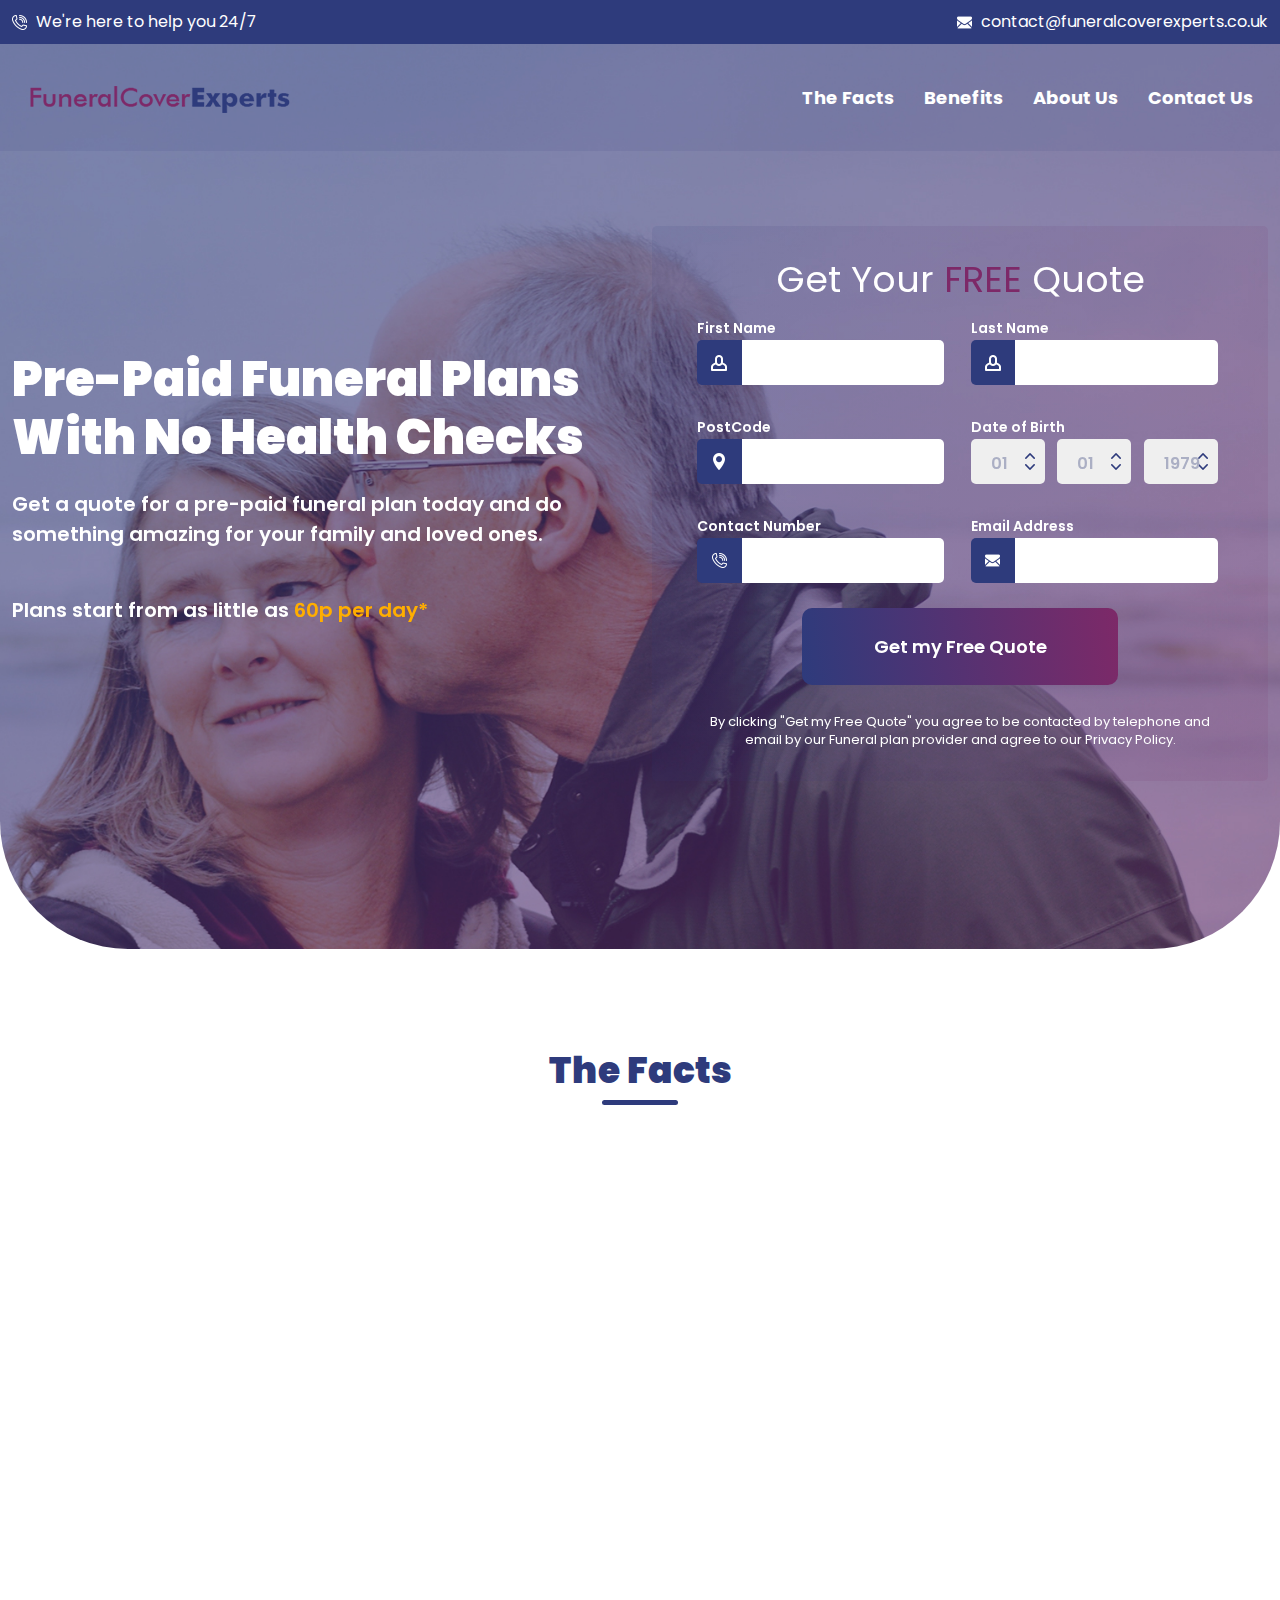
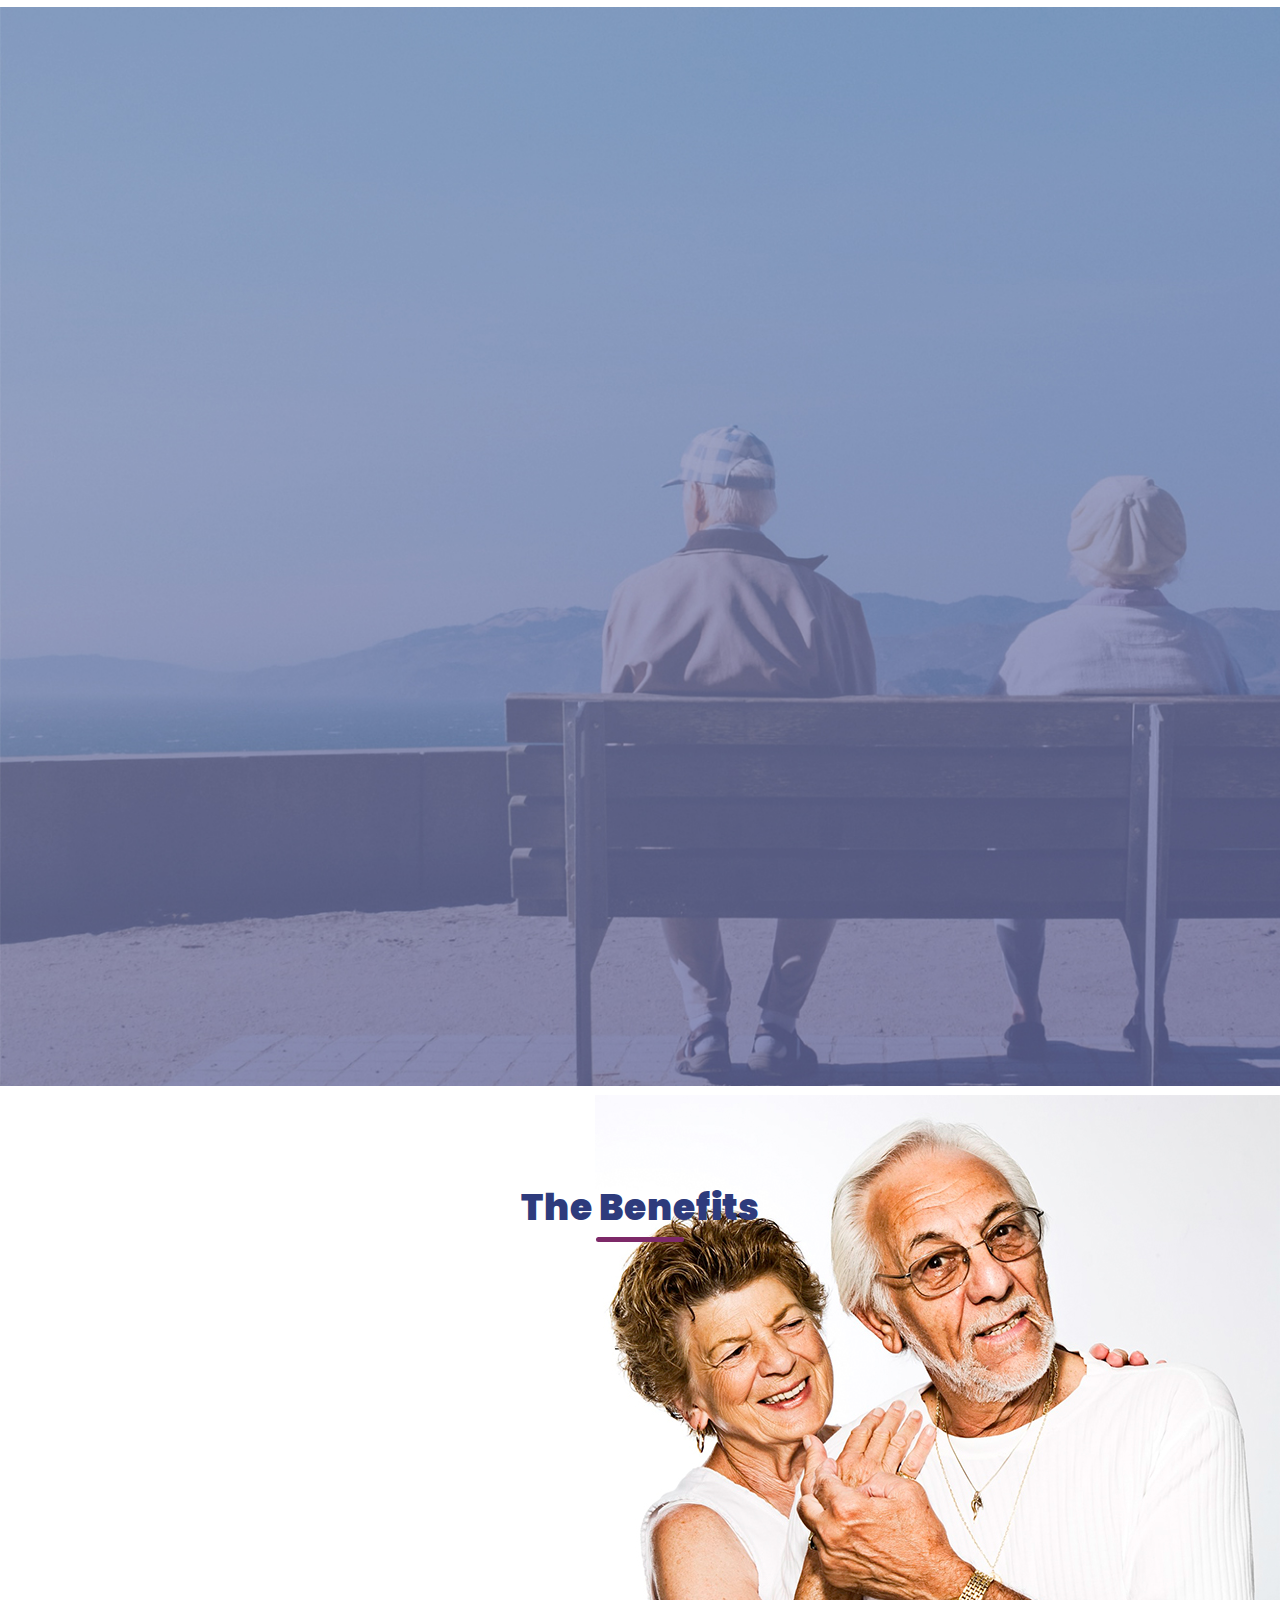
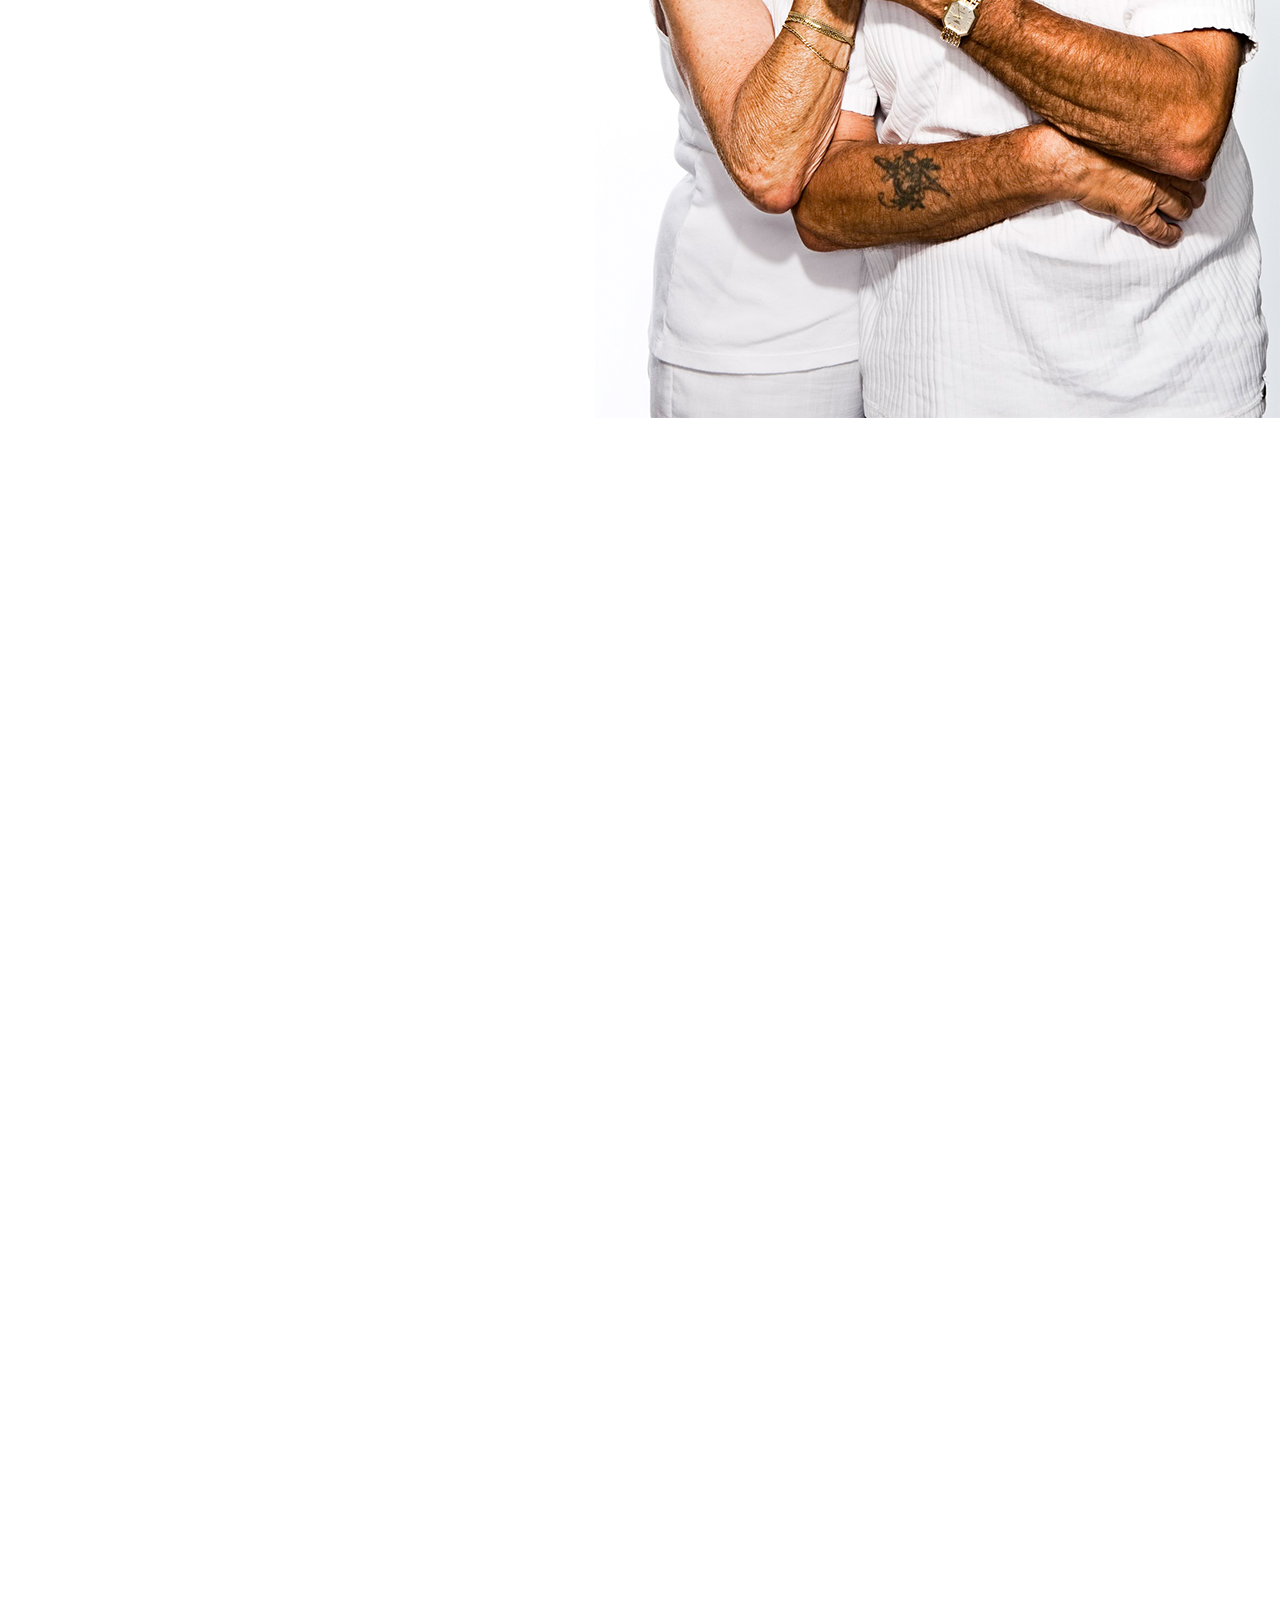
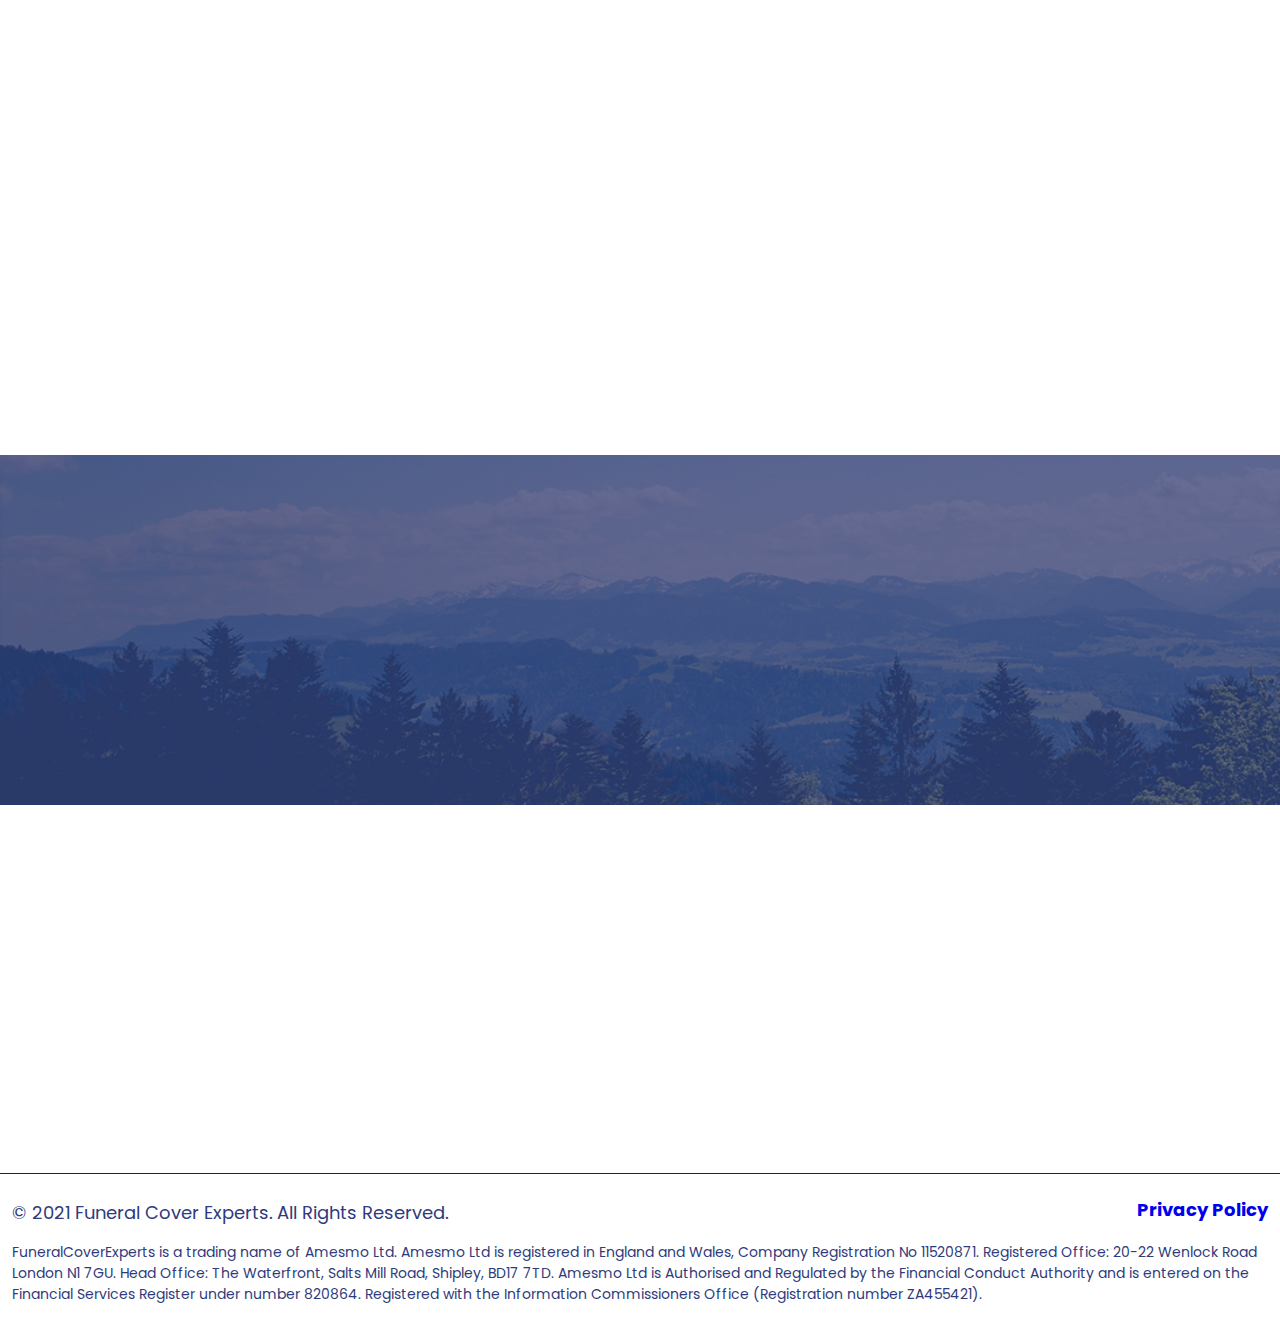
<file: index.html>
<!DOCTYPE html>
<html lang="en">
    <head>
        <!-- Required meta tags -->
        <meta charset="utf-8" />
        <meta name="viewport" content="width=device-width, initial-scale=1" />
        <!-- aos animation -->
        <link rel="stylesheet" href="https://unpkg.com/aos@next/dist/aos.css" />

        <!-- google font -->
        <link href="https://fonts.googleapis.com/css2?family=Poppins:ital,wght@0,100;0,200;0,300;0,400;0,500;0,600;0,700;0,800;1,200;1,600;1,800&display=swap" rel="stylesheet" />
        <!-- Bootstrap CSS -->
        <link rel="stylesheet" type="text/css" href="css/bootstrap.min.css.map" />
        <link rel="stylesheet" type="text/css" href="css/bootstrap.min.css" />

        <!-- custom css -->
        <link rel="stylesheet" type="text/css" href="css/style.css" />
        <!-- responsive css -->
        <link rel="stylesheet" type="text/css" href="css/responsive.css" />

        <title>Funeral Cover Experts</title>
        <link rel="shortcut icon" href="image/bird.png" />
    </head>
    <body>
        <!-- top bar start  -->
        <div class="topbar">
            <div class="container-fluid">
                <div class="row">
                    <div class="col-xs-12 barbox">
                        <div class="callbox">
                            <span class="mobile-icon">
                                <a href="tel:08002247676"><img src="image/icon-phone.png" alt="" /></a>
                            </span>
                            <span class="mobile-hiddden">We're here to help you 24/7</span>
                        </div>
                        <div class="mailbox">
                            <span class="mobile-icon">
                                <a href="mailto:contact@funeralcoverexperts.co.uk"><img src="image/icon-email-form.png" alt="" /></a>
                            </span>
                            <span class="mobile-hiddden">contact@funeralcoverexperts.co.uk</span>
                        </div>
                    </div>
                </div>
            </div>
        </div>

        <!-- top bar end -->

        <!-- header section start -->

        <section class="header" id="headersec">
            <nav class="navbar navbar-expand-lg mainnav">
                <div class="container-fluid">
                    <a class="navbar-brand logoa" href="#headersec"> <img src="image/logo.png" alt="" /> </a>
                    <div class="togglebtndiv">
                        <button class="navbar-toggler collapsed" type="button" data-bs-toggle="collapse" data-bs-target="#navbarNav" aria-controls="navbarNav" aria-expanded="false" aria-label="Toggle navigation">
                            <span class="toggler-icon top-bar"></span>
                            <span class="toggler-icon middle-bar"></span>
                            <span class="toggler-icon bottom-bar"></span>
                        </button>
                    </div>

                    <div class="collapse navbar-collapse" id="navbarNav">
                        <ul class="navbar-nav ms-auto liitem">
                            <li class="nav-item">
                                <a class="nav-link scrollto" href="#factcome">The Facts</a>
                            </li>
                            <li class="nav-item">
                                <a class="nav-link scrollto" href="#benefitsec">Benefits</a>
                            </li>
                            <li class="nav-item">
                                <a class="nav-link scrollto" href="#aboutussec">About Us</a>
                            </li>
                            <li class="nav-item">
                                <a class="nav-link scrollto" href="#contactsec">Contact Us</a>
                            </li>
                        </ul>
                    </div>
                </div>
            </nav>
            <!-- end navbar -->
            <div class="textandform">
                <div class="container-fluid">
                    <div class="row mainrow">
                        <div class="col-xs-12 col-sm-6 textdiv" data-aos="fade-in">
                            <div class="banner-text">
                                <h1>
                                    Pre-Paid Funeral Plans With No Health Checks
                                </h1>
                                <p class="secondp">
                                    Get a quote for a pre-paid funeral plan today and do something amazing for your family and loved ones.
                                </p>
                                <p>Plans start from as little as <span>60p per day*</span></p>
                            </div>
                        </div>

                        <div class="col-xs-12 col-sm-6 formdiv">
                            <form action="thank-you.html" method="POST" data-aos="flip-left">
                                <div class="banner-form">
                                    <h2>Get Your <span>FREE</span> Quote</h2>
                                    <div class="form-row">
                                        <div class="form-item">
                                            <label for="first-name">First Name</label>
                                            <div class="form-input">
                                                <span class="form-icon"><img src="image/icon-user.png" alt="" /></span>
                                                <input type="text" name="first_name" class="req" data-error="Please enter your first name" required />
                                            </div>
                                        </div>
                                        <div class="form-item">
                                            <label for="lirst-name">Last Name</label>
                                            <div class="form-input">
                                                <span class="form-icon"><img src="image/icon-user.png" alt="" /></span>
                                                <input type="text" name="last_name" class="req" data-error="Please enter your last name" required />
                                            </div>
                                        </div>
                                    </div>

                                    <div class="form-row">
                                        <div class="form-item">
                                            <label for="PostCode">PostCode</label>
                                            <div class="form-input">
                                                <span class="form-icon"><img src="image/icon-postcode.png" alt="" /></span>
                                                <input type="text" name="last_name" class="req" data-error="Please enter your postcode" required />
                                            </div>
                                        </div>
                                        <div class="form-item">
                                            <label for="first-name">Date of Birth</label>
                                            <div class="form-input dob">
                                                <select name="dob_d">
                                                    <option selected="selected" value="01">01</option>
                                                    <option value="02">02</option>
                                                    <option value="03">03</option>
                                                    <option value="04">04</option>
                                                    <option value="05">05</option>
                                                    <option value="06">06</option>
                                                    <option value="07">07</option>
                                                    <option value="08">08</option>
                                                    <option value="09">09</option>
                                                    <option value="10">10</option>
                                                    <option value="11">11</option>
                                                    <option value="12">12</option>
                                                    <option value="13">13</option>
                                                    <option value="14">14</option>
                                                    <option value="15">15</option>
                                                    <option value="16">16</option>
                                                    <option value="17">17</option>
                                                    <option value="18">18</option>
                                                    <option value="19">19</option>
                                                    <option value="20">20</option>
                                                    <option value="21">21</option>
                                                    <option value="22">22</option>
                                                    <option value="23">23</option>
                                                    <option value="24">24</option>
                                                    <option value="25">25</option>
                                                    <option value="26">26</option>
                                                    <option value="27">27</option>
                                                    <option value="28">28</option>
                                                    <option value="29">29</option>
                                                    <option value="30">30</option>
                                                    <option value="31">31</option>
                                                </select>

                                                <select name="dob_m">
                                                    <option selected="selected" value="01">01</option>
                                                    <option value="02">02</option>
                                                    <option value="03">03</option>
                                                    <option value="04">04</option>
                                                    <option value="05">05</option>
                                                    <option value="06">06</option>
                                                    <option value="07">07</option>
                                                    <option value="08">08</option>
                                                    <option value="09">09</option>
                                                    <option value="10">10</option>
                                                    <option value="11">11</option>
                                                    <option value="12">12</option>
                                                </select>

                                                <select name="dob_y">
                                                    <option value="1979" selected="selected">1979</option>
                                                    <option value="1978">1978</option>
                                                    <option value="1977">1977</option>
                                                    <option value="1976">1976</option>
                                                    <option value="1975">1975</option>
                                                    <option value="1974">1974</option>
                                                    <option value="1973">1973</option>
                                                    <option value="1972">1972</option>
                                                    <option value="1971">1971</option>
                                                    <option value="1970">1970</option>
                                                    <option value="1969">1969</option>
                                                    <option value="1968">1968</option>
                                                    <option value="1967">1967</option>
                                                    <option value="1966">1966</option>
                                                    <option value="1965">1965</option>
                                                    <option value="1964">1964</option>
                                                    <option value="1963">1963</option>
                                                    <option value="1962">1962</option>
                                                    <option value="1961">1961</option>
                                                    <option value="1960">1960</option>
                                                    <option value="1959">1959</option>
                                                    <option value="1958">1958</option>
                                                    <option value="1957">1957</option>
                                                    <option value="1956">1956</option>
                                                    <option value="1955">1955</option>
                                                    <option value="1954">1954</option>
                                                    <option value="1953">1953</option>
                                                    <option value="1952">1952</option>
                                                    <option value="1951">1951</option>
                                                    <option value="1950">1950</option>
                                                    <option value="1949">1949</option>
                                                    <option value="1948">1948</option>
                                                    <option value="1947">1947</option>
                                                    <option value="1946">1946</option>
                                                    <option value="1945">1945</option>
                                                    <option value="1944">1944</option>
                                                    <option value="1943">1943</option>
                                                    <option value="1942">1942</option>
                                                    <option value="1941">1941</option>
                                                    <option value="1940">1940</option>
                                                    <option value="1939">1939</option>
                                                    <option value="1938">1938</option>
                                                    <option value="1937">1937</option>
                                                    <option value="1936">1936</option>
                                                    <option value="1935">1935</option>
                                                    <option value="1934">1934</option>
                                                    <option value="1933">1933</option>
                                                    <option value="1932">1932</option>
                                                    <option value="1931">1931</option>
                                                    <option value="1930">1930</option>
                                                    <option value="1929">1929</option>
                                                    <option value="1928">1928</option>
                                                    <option value="1927">1927</option>
                                                    <option value="1926">1926</option>
                                                    <option value="1925">1925</option>
                                                    <option value="1924">1924</option>
                                                    <option value="1923">1923</option>
                                                    <option value="1922">1922</option>
                                                    <option value="1921">1921</option>
                                                </select>
                                            </div>
                                        </div>
                                    </div>

                                    <div class="form-row">
                                        <div class="form-item">
                                            <label for="first-name">Contact Number</label>
                                            <div class="form-input">
                                                <span class="form-icon"><img src="image/icon-phone.png" alt="" /></span>
                                                <input type="text" name="first_name" class="req" data-error="Please enter a VALID contact number" required />
                                            </div>
                                        </div>
                                        <div class="form-item">
                                            <label for="lirst-name">Email Address</label>
                                            <div class="form-input">
                                                <span class="form-icon"><img src="image/icon-email-form.png" alt="" /></span>
                                                <input type="text" name="email_address" class="req" data-error="Please enter your email address" required />
                                            </div>
                                        </div>
                                    </div>
                                    <div class="form-row btnrow"><button class="form-submit-button" onclick="" type="submit">Get my Free Quote</button></div>

                                    <div class="form-row lastpdiv">
                                        <p class="formrowp">
                                            By clicking "Get my Free Quote" you agree to be contacted by telephone and email by our Funeral plan provider and agree to our <a href="" style="color: #fff;">Privacy Policy</a>.
                                        </p>
                                    </div>
                                </div>
                            </form>
                        </div>
                    </div>
                </div>
            </div>
        </section>
        <!-- header section end -->

        <!-- the fact section start -->

        <section class="factsection" id="factcome">
            <div class="container-fluid">
                <div class="factheading">
                    <h3>The Facts</h3>
                    <div class="factborder"></div>
                </div>
                <div class="row factrow" data-aos="fade-top">
                    <div class="col-xs-12 col-sm-6 factimg">
                        <div class="factimgbox">
                            <img src="image/facts-image.png" alt="" />
                        </div>
                    </div>

                    <div class="col-xs-12 col-sm-6 factxt">
                        <div class="facttextbox">
                            <p class="purple-text">In 20 years' time</p>
                            <h3>The average cost of a funeral could be over...</h3>
                            <span class="fact-amount">£14,000!</span>
                            <p>Cost of a basic funeral has risen by 62% in the last 10 years****</p>
                            <p>Growing number of families will struggle with funeral bills**</p>
                        </div>
                    </div>
                </div>
            </div>
        </section>
        <!-- the fact section end -->

        <!-- projected section start -->

        <section class="projected">
            <div class="container-fluid" data-aos="fade-top">
                <div class="prjectedheading">
                    <h3>Projected Funeral Costs in 2031</h3>
                    <div class="projectedborder"></div>
                    <p>Projected Costs in 2031 are a staggering</p>
                    <p class="projected-value">£11,196</p>
                </div>

                <div class="row projectedimgrow">
                    <div class="col-xs-12">
                        <div class="projectedimgbox">
                            <img src="image/bar-graph-image.png" alt="" />
                        </div>
                    </div>
                </div>

                <div class="row threeboxrow">
                    <div class="col-xs-12 col-sm-4 cardflex">
                        <div class="box">
                            <div class="colordiv"></div>
                            <p>
                                Legal & Admin <br />
                                Costs
                            </p>
                        </div>
                    </div>

                    <div class="col-xs-12 col-sm-4 cardflex">
                        <div class="box boxtwo">
                            <div class="colordiv"></div>
                            <p>
                                Catering
                                <br />
                                Flower Costs
                            </p>
                        </div>
                    </div>

                    <div class="col-xs-12 col-sm-4 cardflex">
                        <div class="box boxthree">
                            <div class="colordiv"></div>
                            <p>
                                Funeral Service
                                <br />
                                Costs
                            </p>
                        </div>
                    </div>
                </div>
            </div>
        </section>
        <!-- projected section end -->

        <!-- benefit section start -->

        <section class="benefit" id="benefitsec">
            <div class="container-fluid benefitdiv">
                <div class="benefitheading">
                    <h3>The Benefits</h3>
                    <div class="fitborder"></div>
                </div>
                <div class="row fitrow">
                    <div class="col-xs-12 col-sm-6 fitcol">
                        <div class="two-up-text">
                            <ul class="benefits-list purple-text">
                                <li data-aos="fade-right">Straightforward and simple to set up.</li>
                                <li data-aos="fade-right">Reassurance for your family & loved ones.</li>
                                <li data-aos="fade-right">Effective way to help protect your family from rising funeral costs.</li>
                                <li data-aos="fade-right">The plan provider guarantees your acceptance with no health restrictions.</li>
                                <li data-aos="fade-right">Your information is safe with us and not sold on.</li>
                                <li data-aos="fade-right">Choose your own local funeral director for peace of mind.</li>
                            </ul>
                        </div>
                    </div>

                    <div class="col-xs-12 col-sm-6">
                        <div class="towupimgbox"></div>
                    </div>
                </div>
            </div>
        </section>
        <!-- benefit section end -->

        <!-- about us section start -->
        <section class="about" id="aboutussec">
            <div class="container-fluid">
                <div class="row aboutrow" data-aos="fade-right">
                    <div class="col-xs-12 col-sm-6 abtdiv">
                        <div class="abouttxtbox">
                            <h3>About Us</h3>
                            <img src="image/logo.png" alt="" />
                            <p>
                                No one likes to think or talk about a time in which they are no longer around, but the subject of later life planning (specifically funeral arrangements) really shouldn't be seen or treated as a taboo. The
                                consequences of not having sensible provisions or plans in place for your family and loved ones can potentially be catastrophic (in terms of getting into debt due to a sudden bereavement).
                            </p>

                            <p>
                                However, with the help of a recent push by the media (including the BBC ***) twinned with nationally publicised independent studies** into the sharply rising costs of funeral arrangements, the lack of
                                adequate government support and the absolute need for individuals to really consider the options that are available to them; the subject of funeral planning will hopefully become less of a delicate subject.
                            </p>

                            <p>
                                Funeral Cover Experts help hundreds of people per day get the right funeral in place and save thousands in the long run. We take a great deal of pride in the service that we offer and are on hand to give you
                                the right advice and guide you through what is ultimately, a very important decision.
                            </p>
                        </div>
                    </div>

                    <div class="col-xs-12 col-sm-6 abtdiv">
                        <div class="aboutimgbox">
                            <img src="image/about-us-image.png" alt="" />
                        </div>
                    </div>
                </div>
            </div>
        </section>

        <!-- about us section end -->

        <!-- contact us section start -->

        <section class="contactus" id="contactsec">
            <div class="row contactrow">
                <div class="col-xs-12 col-sm-6 contactcol">
                    <div class="contactimgbox" data-aos="fade-top">
                        <img src="image/contact-us-image.png" alt="" />
                    </div>
                </div>

                <div class="col-xs-12 col-sm-6 contactcol">
                    <div class="contactformbox" data-aos="fade-bottom">
                        <div class="contactheading">
                            <h3>Contact Us</h3>
                            <h4>
                                If you require any further information, <br />
                                feel free to contact us
                            </h4>
                        </div>
                        <form action="" method="" class="contactformf">
                            <div class="mainform">
                                <div class="form-row con-inrow">
                                    <div class="form-item con-input">
                                        <label for="first-name"></label>
                                        <div class="form-input con-in">
                                            <input type="text" name="first_name" placeholder="Your Name" class="req con" data-error="Please enter your first name" required />
                                        </div>
                                    </div>
                                    <div class="form-item con-input">
                                        <label for="lirst-name"></label>
                                        <div class="form-input con-in">
                                            <input type="text" name="first_name" placeholder="Your email" class="req con" data-error="Please enter your first name" required />
                                        </div>
                                    </div>
                                </div>

                                <div class="form-row con-frow">
                                    <div class="form-item con-input txtarea">
                                        <label for="first-name"></label>
                                        <div class="form-input con-in">
                                            <textarea name="" placeholder="Type Your Message"></textarea>
                                        </div>
                                    </div>
                                </div>

                                <div class="form-row subbtnrow">
                                    <div class="form-item submitbtn">
                                        <div class="form-input">
                                            <button type="submit">Submit</button>
                                        </div>
                                    </div>
                                </div>
                            </div>
                        </form>
                    </div>
                </div>
            </div>
        </section>
        <!-- contact us section end -->

        <!-- get-quote footer start -->
        <section class="get-quote">
            <div class="container-fluid">
                <div class="row get-quoterew" data-aos="fade-right">
                    <div class="col-xs-12 col-sm-8 quoterow">
                        <div class="getquotetextbox">
                            <h4>Find out about a pre-paid funeral plan today, and don't leave your family with the cost of your funeral.</h4>
                        </div>
                    </div>

                    <div class="col-xs-12 col-sm-4 quoterow">
                        <div class="getquotebtnbox">
                            <button type="button">Get A Quote Now</button>
                        </div>
                    </div>
                </div>
            </div>
        </section>

        <!-- get quote footer end -->

        <!-- quick link  section start -->

        <section class="quicklink">
            <div class="container-fluid">
                <div class="row quickrwo" data-aos="fade-up">
                    <div class="col-xs-12 col-sm-7 quickcol">
                        <div class="quicktextbox">
                            <p>* Daily representation of the Standard Cremation Only Plan paid monthly, prices are based on a plan paid over a period of 15 years, with a £100 deposit.</p>

                            <p>** Source: International Longevity Centre "The Funeral Time Bomb" report published 20th April 2015.</p>
                            <p>*** Source: BBC News article titled "Funeral time bomb" dated 17th April 2015.</p>
                            <p>**** Source: Sunlife Cost of Dying Report 2020.</p>
                        </div>
                    </div>

                    <div class="col-xs-12 col-sm-5 quickcol">
                        <div class="quicklinkbox">
                            <h5>Quick Links</h5>

                            <ul class="quickfooer">
                                <li>
                                    <a class="nav-link scrollto" href="#factcome">The Facts</a>
                                </li>
                                <li>
                                    <a class="nav-link scrollto" href="#benefitsec">Benefits </a>
                                </li>
                                <li>
                                    <a class="nav-link scrollto" href="#aboutussec">About Us</a>
                                </li>
                                <li>
                                    <a class="nav-link scrollto" href="#contactsec"> Contact Us</a>
                                </li>
                            </ul>
                        </div>
                    </div>
                </div>
            </div>
        </section>

        <!-- quick link section end -->

        <!-- footer start -->
        <footer class="footer">
            <div class="container-fluid">
                <div class="footerrow">
                    <div class="col-xs-12">
                        <div class="footerbox">
                            <div class="footp">
                                <p>© 2021 Funeral Cover Experts. All Rights Reserved.</p>
                            </div>
                            <div class="privacytext">
                                <h5>
                                    Privacy Policy
                                </h5>
                            </div>
                        </div>
                    </div>
                </div>

                <div class="row lasttext">
                    <div class="col-xs-12 lasttxt">
                        <p>
                            FuneralCoverExperts is a trading name of Amesmo Ltd. Amesmo Ltd is registered in England and Wales, Company Registration No 11520871. Registered Office: 20-22 Wenlock Road London N1 7GU. Head Office: The
                            Waterfront, Salts Mill Road, Shipley, BD17 7TD. Amesmo Ltd is Authorised and Regulated by the Financial Conduct Authority and is entered on the Financial Services Register under number 820864. Registered with the
                            Information Commissioners Office (Registration number ZA455421).
                        </p>
                    </div>
                </div>
            </div>
        </footer>

        <!-- footer end -->

        <!-- js link -->
        <script src="js/bootstrap.min.js.map"></script>
        <script src="js/jquery-3.3.1.min.js"></script>
        <script src="js/bootstrap.min.js"></script>
        <script src="https://unpkg.com/aos@next/dist/aos.js"></script>
        <script>
            AOS.init({
                offset: 150,
                duration: 900,
            });
        </script>

        <!-- custom js -->
        <script src="js/index.js"></script>
    </body>
</html>
</file>
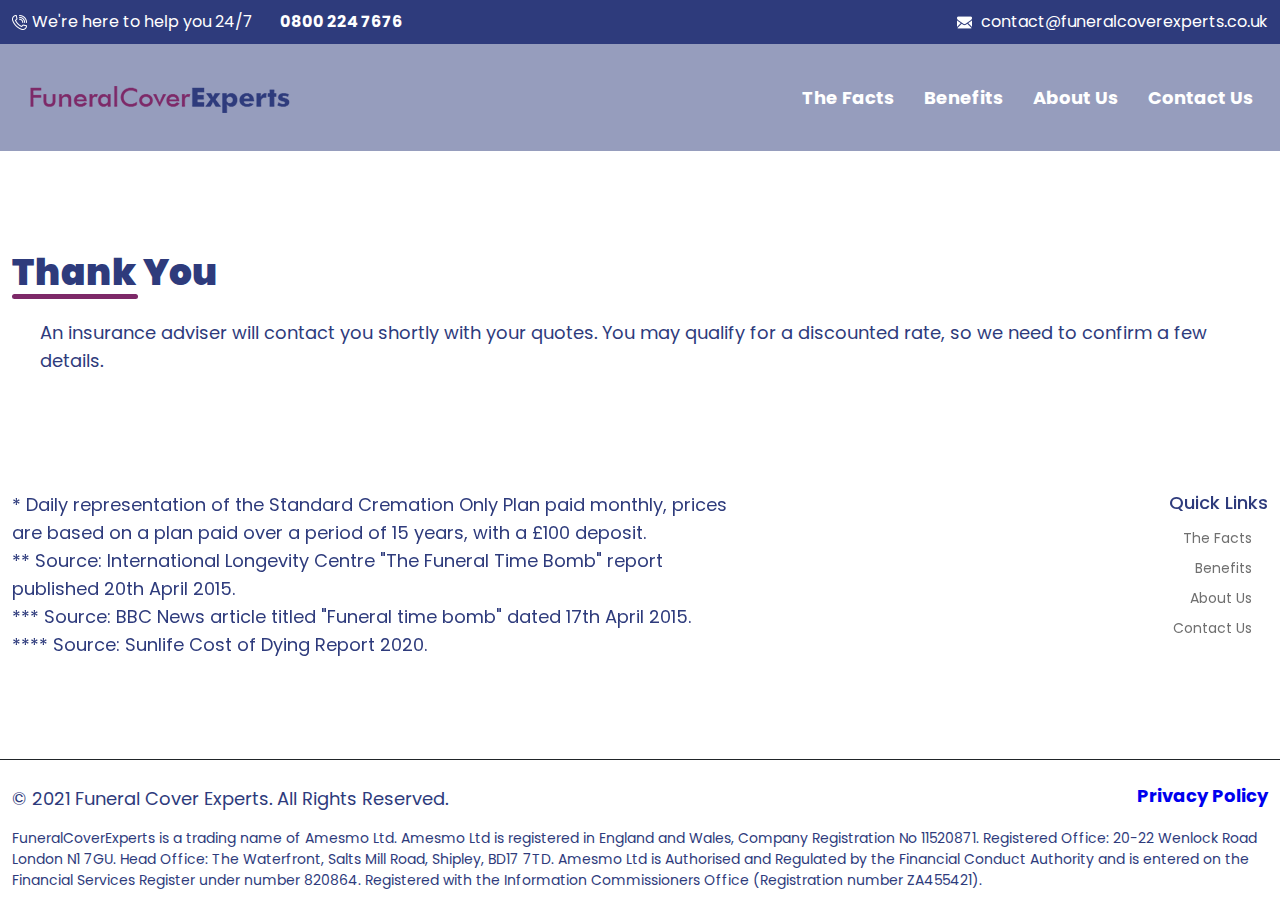
<file: thank-you.html>
<!DOCTYPE html>
<html lang="en">
    <head>
        <!-- Required meta tags -->
        <meta charset="utf-8" />
        <meta name="viewport" content="width=device-width, initial-scale=1" />
        <!-- aos animation -->
        <link rel="stylesheet" href="https://unpkg.com/aos@next/dist/aos.css" />

        <!-- google font -->
        <link href="https://fonts.googleapis.com/css2?family=Poppins:ital,wght@0,100;0,200;0,300;0,400;0,500;0,600;0,700;0,800;1,200;1,600;1,800&display=swap" rel="stylesheet" />
        <!-- Bootstrap CSS -->
        <link rel="stylesheet" type="text/css" href="css/bootstrap.min.css.map" />
        <link rel="stylesheet" type="text/css" href="css/bootstrap.min.css" />

        <!-- custom css -->
        <link rel="stylesheet" type="text/css" href="css/style.css" />
        <!-- responsive css -->
        <link rel="stylesheet" type="text/css" href="css/responsive.css" />

        <title>Thank You | Funeral Cover Experts</title>
        <link rel="shortcut icon" href="image/bird.png" />
    </head>
    <body>
        <!-- top bar start  -->
        <div class="topbar">
            <div class="container-fluid">
                <div class="row">
                    <div class="col-xs-12 barbox">
                        <div class="callbox thankyoucallbox">
                            <span class="mobile-icon">
                                <a href="tel:08002247676"><img src="image/icon-phone.png" alt="" /></a>
                            </span>
                            <span class="mobile-hiddden">We're here to help you 24/7 </span>
                            <p>0800 224 7676</p>
                        </div>
                        <div class="mailbox">
                            <span class="mobile-icon">
                                <a href="mailto:contact@funeralcoverexperts.co.uk"><img src="image/icon-email-form.png" alt="" /></a>
                            </span>
                            <span class="mobile-hiddden">contact@funeralcoverexperts.co.uk</span>
                        </div>
                    </div>
                </div>
            </div>
        </div>

        <!-- top bar end -->

        <!-- nav start -->

        <nav class="navbar navbar-expand-lg mainnav" id="thankyounav">
            <div class="container-fluid">
                <a class="navbar-brand logoa" href="#headersec"> <img src="image/logo.png" alt="" /> </a>
                <div class="togglebtndiv">
                    <button class="navbar-toggler collapsed" type="button" data-bs-toggle="collapse" data-bs-target="#navbarNav" aria-controls="navbarNav" aria-expanded="false" aria-label="Toggle navigation">
                        <span class="toggler-icon top-bar"></span>
                        <span class="toggler-icon middle-bar"></span>
                        <span class="toggler-icon bottom-bar"></span>
                    </button>
                </div>

                <div class="collapse navbar-collapse" id="navbarNav">
                    <ul class="navbar-nav ms-auto liitem">
                        <li class="nav-item">
                            <a class="nav-link scrollto" href="index.html">The Facts</a>
                        </li>
                        <li class="nav-item">
                            <a class="nav-link scrollto" href="index.html">Benefits</a>
                        </li>
                        <li class="nav-item">
                            <a class="nav-link scrollto" href="index.html">About Us</a>
                        </li>
                        <li class="nav-item">
                            <a class="nav-link scrollto" href="index.html">Contact Us</a>
                        </li>
                    </ul>
                </div>
            </div>
        </nav>
        <!-- end navbar -->
        <!-- thank you text -->

        <div class="container-fluid">
            <div class="row thankyourow">
                <div class="col-xs-12">
                    <div class="thankyoubox">
                        <h1>Thank You</h1>
                        <p>An insurance adviser will contact you shortly with your quotes. You may qualify for a discounted rate, so we need to confirm a few details.</p>
                    </div>
                </div>
            </div>
        </div>

        <!-- thank you end -->

        <!-- quick link  section start -->

        <section class="quicklink" id="thankyouquick">
            <div class="container-fluid">
                <div class="row quickrwo" data-aos="fade-up">
                    <div class="col-xs-12 col-sm-7 quickcol">
                        <div class="quicktextbox">
                            <p>* Daily representation of the Standard Cremation Only Plan paid monthly, prices are based on a plan paid over a period of 15 years, with a £100 deposit.</p>

                            <p>** Source: International Longevity Centre "The Funeral Time Bomb" report published 20th April 2015.</p>
                            <p>*** Source: BBC News article titled "Funeral time bomb" dated 17th April 2015.</p>
                            <p>**** Source: Sunlife Cost of Dying Report 2020.</p>
                        </div>
                    </div>

                    <div class="col-xs-12 col-sm-5 quickcol">
                        <div class="quicklinkbox">
                            <h5>Quick Links</h5>

                            <ul class="quickfooer">
                                <li>
                                    <a class="nav-link scrollto" href="#factcome">The Facts</a>
                                </li>
                                <li>
                                    <a class="nav-link scrollto" href="#benefitsec">Benefits </a>
                                </li>
                                <li>
                                    <a class="nav-link scrollto" href="#aboutussec">About Us</a>
                                </li>
                                <li>
                                    <a class="nav-link scrollto" href="#contactsec"> Contact Us</a>
                                </li>
                            </ul>
                        </div>
                    </div>
                </div>
            </div>
        </section>

        <!-- quick link section end -->

        <!-- footer start -->
        <footer class="footer">
            <div class="container-fluid">
                <div class="footerrow">
                    <div class="col-xs-12">
                        <div class="footerbox">
                            <div class="footp">
                                <p>© 2021 Funeral Cover Experts. All Rights Reserved.</p>
                            </div>
                            <div class="privacytext">
                                <h5>
                                    Privacy Policy
                                </h5>
                            </div>
                        </div>
                    </div>
                </div>

                <div class="row lasttext">
                    <div class="col-xs-12 lasttxt">
                        <p>
                            FuneralCoverExperts is a trading name of Amesmo Ltd. Amesmo Ltd is registered in England and Wales, Company Registration No 11520871. Registered Office: 20-22 Wenlock Road London N1 7GU. Head Office: The
                            Waterfront, Salts Mill Road, Shipley, BD17 7TD. Amesmo Ltd is Authorised and Regulated by the Financial Conduct Authority and is entered on the Financial Services Register under number 820864. Registered with the
                            Information Commissioners Office (Registration number ZA455421).
                        </p>
                    </div>
                </div>
            </div>
        </footer>

        <!-- footer end -->

        <script src="js/bootstrap.min.js.map"></script>
        <script src="js/jquery-3.3.1.min.js"></script>
        <script src="js/bootstrap.min.js"></script>
        <script src="https://unpkg.com/aos@next/dist/aos.js"></script>
        <script>
            AOS.init({
                offset: 150,
                duration: 900,
            });
        </script>

        <!-- custom js -->
        <script src="js/index.js"></script>
    </body>
</html>
</file>
<file: css/style.css>
* {
    margin: 0;
    padding: 0;
    font-family: "Poppins", sans-serif;
}
/*tob bar start*/
.topbar {
    background-color: #2e3b7c;
}
span.mobile-hiddden {
    color: white;
}
.callbox {
    font-size: 16px;
}

.col-xs-12.barbox {
    padding-top: 10px;
    padding-bottom: 10px;
    display: flex;
    justify-content: space-between;
}

/*top bar end*/
/*header area start*/

/*nav bar start*/
ul.navbar-nav.ms-auto.liitem li a {
    color: white;
    padding: 10px 15px;
    font-size: 18px;
    font-weight: 700;
}
ul.navbar-nav.ms-auto.liitem li a:hover {
    color: white;
    background: #2e3b7c;
    border-radius: 5px;
}
a.navbar-brand.logoa {
    padding-left: 18px;
}

nav.navbar.navbar-expand-lg.mainnav {
    padding-top: 30px;
    padding-bottom: 30px;
    background: rgba(46, 59, 124, 0.1);
}

.navbar-toggler {
    border: 0;
}

.navbar-toggler:focus,
.navbar-toggler:active,
.navbar-toggler-icon:focus {
    outline: none;
    box-shadow: none;
    border: 0;
}
.toggler-icon {
    width: 40px;
    height: 5px;
    background-color: #ffffff;
    display: block;
    transition: all 0.2s;
}
.middle-bar {
    margin: 5px auto;
}
.navbar-toggler .top-bar {
    transform: rotate(45deg);
    transform-origin: 10% 10%;
}

.navbar-toggler .middle-bar {
    opacity: 0;
    filter: alpha(opacity=0);
}

.navbar-toggler .bottom-bar {
    transform: rotate(-45deg);
    transform-origin: 10% 90%;
}

.navbar-toggler.collapsed .top-bar {
    transform: rotate(0);
}

.navbar-toggler.collapsed .middle-bar {
    opacity: 1;
    filter: alpha(opacity=100);
}

.navbar-toggler.collapsed .bottom-bar {
    transform: rotate(0);
}

.navbar-toggler.collapsed .toggler-icon {
    background-color: #ffffff;
}
/*navbar end*/
section.header {
    background-image: url(../image/banner-bg.jpg);
    background-size: cover;
    height: 905px;
    border-bottom-left-radius: 8rem;
    border-bottom-right-radius: 8rem;
    background-repeat: no-repeat;
}
.banner-text h1 {
    font-size: 48px;
    font-weight: 900;
    color: #fff;
}

.banner-text p {
    font-size: 20px;
    font-weight: 600;
    color: #fff;
    padding: 15px 0;
}
.banner-text p span {
    color: #ffae00;
}
form {
    background-image: -webkit-linear-gradient(0deg, rgba(46, 59, 124, 0.1) 0%, rgba(125, 41, 104, 0.1) 100%);
    border-radius: 5px;
}
.row.mainrow {
    padding-top: 75px;
    align-items: center;
}
.banner-form h2 {
    font-size: 36px;
    font-weight: 400;
    text-align: center;
    padding: 0;
    color: white;
    margin: 0;
}

.banner-form h2 span {
    color: #7d2968;
}
.banner-form {
    padding: 42px;
}
span.form-icon {
    background-color: #2e3b7c;
    display: flex;
    align-items: center;
    justify-content: space-around;
    padding: 13px;
    border-bottom-left-radius: 5px;
    border-top-left-radius: 5px;
    flex: 1;
    width: 48px;
}

.form-input {
    display: flex;
    width: 260px;
    height: 45px;
    justify-content: space-between;
}
.form-input input {
    border: none;
    border-bottom-right-radius: 5px;
    border-top-right-radius: 5px;
    width: 215px;
    padding-left: 10px;
}
.form-item label {
    font-size: 14px;
    font-weight: 600;
    color: white;
}
.form-row {
    display: flex;
    justify-content: space-between;
    padding-top: 15px;
    padding-bottom: 15px;
}
.form-input.dob select {
    border-radius: 5px;
    padding: 13px 20px;
    color: #abafc4;
    font-weight: 600;
    border: none;
    width: 30%;
    appearance: none;
    -webkit-appearance: none;
    -moz-appearance: none;
    background-image: url(../image/icon-dropdown-form.png);
    background-repeat: no-repeat;
    background-position: right 10px center;
    padding-right: 5px;
}
input:focus,
textarea:focus,
select:focus {
    outline-offset: 0px !important;
    outline: none !important;
}
.form-input input:focus {
    background: #fff;
    transform: scale(1.1);
    border-radius: 5px;
    transition: 0.5s;
    border: 2px solid #722b6b;
}
.form-submit-button {
    border-radius: 10px;
    background-image: -moz-linear-gradient(8deg, rgb(46, 59, 124) 0%, rgb(125, 41, 104) 100%);
    background-image: -webkit-linear-gradient(8deg, rgb(46, 59, 124) 0%, rgb(125, 41, 104) 100%);
    background-image: -ms-linear-gradient(8deg, rgb(46, 59, 124) 0%, rgb(125, 41, 104) 100%);
    padding: 25px 40px;
    border: none;
    color: #fff;
    width: 60%;
    margin: 10px auto;
    font-weight: 600;
    font-size: 18px;
    outline: none;
    transition: 0.5s;
}
.form-submit-button:hover {
    box-shadow: 0 0 5px #a3789f, 0 0 15px #a3789f, 0 0 30px #a3789f, 0 0 60px #a3789f;
    transform: scale(0.9);

    transition: 0.5s;
}
.form-row.btnrow {
    padding: 0;
}

p.formrowp {
    font-size: 13px;
    color: #fff;
    line-height: 18px;
    text-align: center;
    padding: 0;
    margin: 0;
}

p.formrowp a {
    font-size: 13px;
    color: #fff;
    text-decoration: none;
}
.form-row.lastpdiv {
    padding: 0;
    margin-top: 18px;
}
/*header area end*/
/*fact section start*/

.factheading h3 {
    font-size: 36px;
    font-weight: 900;
    color: #2e3b7c;
}

.factborder {
    width: 6%;
    height: 5px;
    background: #2e3b7c;
    border-radius: 10px;
    margin: auto;
}

.factheading {
    text-align: center;
    padding-top: 100px;
}
.factimgbox img {
    width: 100%;
}
p.purple-text {
    color: #7d2968 !important;
}
.facttextbox p {
    font-size: 18px;
    color: #2e3b7c;
    line-height: 28px;
    margin: 0;
    padding-bottom: 8px;
}
.facttextbox h3 {
    font-size: 30px;
    font-weight: 600;
    color: #273164;
}
span.fact-amount {
    font-size: 60px;
    font-weight: bold;
    padding: 20px 80px;
    border: 1px dashed;
    display: inline-block;
    background-color: #f8f4f7;
    border-radius: 10px;
    margin: 25px 0;
    color: #273164;
}
.row.factrow {
    padding-top: 32px;
    align-items: center;
}
section.factsection {
    padding-bottom: 100px;
}

/*fact section end*/

/*projected section start*/

section.projected {
    background: url(../image/project-cost-bg-image.jpg);
    background-size: cover;
    text-align: center;
    background-repeat: no-repeat;
}
.prjectedheading {
    padding-top: 100px;
}
.prjectedheading h3 {
    font-size: 36px;
    font-weight: 900;
    color: #2e3b7c;
}
.projectedborder {
    background-color: #7d2968;
    height: 5px;
    width: 40%;
    margin: auto;
    border-radius: 10px;
}
.prjectedheading p {
    color: #fff;
    font-size: 18px;
    font-weight: 600;
    padding-top: 30px;
}
p.projected-value {
    color: #fff;
    font-size: 36px;
    font-weight: 900;
    margin: 0;
}
.projectedimgbox img {
    max-width: 100%;
    text-align: center;
}
.colordiv {
    width: 80px;
    height: 80px;
    border-radius: 10px;
    margin: 0 auto;
    color: #2e3b7c !important;
    background-image: -webkit-linear-gradient(90deg, rgb(46, 59, 124) 0%, rgba(46, 59, 124, 0) 100%);
}

.box p {
    font-size: 24px;
    font-weight: 900;
    line-height: 36px;
    color: white;
    padding-top: 30px;
}

.box {
    background-color: rgba(255, 255, 255, 0.1);
    padding: 20px 40px;
    margin: 20px 0;
    border: 1px dashed;
    border-radius: 10px;
    width: 95%;
}
.box.boxthree {
    float: right;
}

.box.boxtwo {
    margin: auto;
}

.row.threeboxrow {
    align-items: center;
    padding-bottom: 60px;
}

/*projected section end*/
/*benefite section start*/
.benefitheading h3 {
    font-size: 36px;
    font-weight: 900;
    color: #2e3b7c;
    text-align: center;
}

.fitborder {
    width: 7%;
    height: 5px;
    background-color: #7d2968;
    margin: auto;
    border-radius: 10px;
}
section.benefit {
    background-image: url(../image/benefits-image.jpg);
    background-position: bottom right;
    background-repeat: no-repeat;
    height: 932px;
}
.container-fluid.benefitdiv {
    padding-top: 100px;
}
.benefits-list li:after {
    content: url(../image/icon-tick-blue.png);
    position: absolute;
    right: 20px;
}
.two-up-text ul {
    list-style: none;
}
.benefits-list li {
    font-weight: 600;
    font-size: 18px;
    background-color: #f6f6f9;
    padding: 20px;
    margin: 30px 0;
    width: 100%;
    position: relative;
}
.two-up-text {
    padding-top: 30px;
}
.col-xs-12.col-sm-6.fitcol {
    padding-right: 0;
    padding-left: 0;
}

/*benefite section end*/

/*about  section start*/

.abouttxtbox h3 {
    font-size: 36px;
    font-weight: 900;
    color: #2e3b7c;
}

.abouttxtbox h3::after {
    content: "";
    height: 5px;
    width: 10%;
    background-color: #7d2968;
    border-radius: 10px;
    display: block;
    margin-bottom: 20px;
}
.abouttxtbox img {
    width: 42%;
}
.abouttxtbox p {
    padding: 20px 10px;
    font-size: 18px;
    color: #2e3b7c;
    line-height: 28px;
    font-weight: 400;
}
.abouttxtbox {
    padding-left: 15px;
}
.aboutimgbox img {
    width: 100%;
}
.row.aboutrow {
    padding: 110px 0px;
    align-items: center;
}

/*about setion end*/

/*contact section start*/
.row.contactrow {
    width: 100%;
    align-items: center;
    padding-bottom: 100px;
}
.contactimgbox img {
    width: 95%;
}
.contactheading h3 {
    font-size: 36px;
    font-weight: 900;
    color: #2e3b7c;
    padding-bottom: 12px;
}

.contactheading h3::after {
    content: "";
    height: 5px;
    width: 10%;
    background-color: #7d2968;
    border-radius: 10px;
    display: block;
    margin-bottom: 20px;
}
.contactheading h4 {
    color: #7d2968;
    font-size: 30px;
    font-weight: 600;
}
input.req.con {
    color: #2e3b7c;
    border: 1px solid #2e3b7c;
    border-radius: 10px;
    width: 90%;
}
form.contactformf {
    background: none;
}
.form-item.con-input {
    width: 50%;
}
.form-input.con-in {
    width: 98%;
}

.mainform {
    padding: 0px 10px;
}
.form-input.con-in textarea {
    color: #2e3b7c;
    border: 1px solid #2e3b7c;
    border-radius: 10px;
    padding: 15px;
    width: 100%;
    height: 185px;
}
.form-item.con-input.txtarea {
    width: 96%;
}
.form-row.con-frow {
    padding: 0px;
    height: 210px;
}
.form-row.con-inrow {
    padding: 0;
}
.contactformbox {
    padding-left: 35px;
}
.form-input button {
    width: 75%;
    border: none;
    border-radius: 10px;
    padding: 8px 14px;
    background: #37397a;
    color: white;
    font-size: 18px;
    font-weight: 600;
    height: 52px;
}

/*contact section end*/
/*get quote start*/
.getquotetextbox h4 {
    font-size: 32px;
    font-weight: 600;
    color: white;
    line-height: 50px;
    margin: 0;
}
section.get-quote {
    background: url(../image/get-quote-footer-bg.jpg);
    background-size: cover;
}
.getquotebtnbox button {
    border-radius: 10px;
    background-image: -moz-linear-gradient(8deg, rgb(46, 59, 124) 0%, rgb(125, 41, 104) 100%);
    background-image: -webkit-linear-gradient(8deg, rgb(46, 59, 124) 0%, rgb(125, 41, 104) 100%);
    background-image: -ms-linear-gradient(8deg, rgb(46, 59, 124) 0%, rgb(125, 41, 104) 100%);
    padding: 15px 40px;
    border: none;
    color: #fff;
    width: 66%;
    margin: 10px 0;
    font-weight: 600;
    font-size: 18px;
    text-align: center;
    transition: 0.5s;
}
.getquotebtnbox button::after {
    content: url(../image/icon-arrow.png);
    padding-left: 20px;
}

.getquotebtnbox button:hover {
    box-shadow: 0 0 5px #a3789f, 0 0 5px #a3789f, 0 0 10px #a3789f, 0 0 10px #a3789f;
    transform: scale(0.9);

    transition: 0.5s;
}

.getquotebtnbox {
    text-align: center;
}
.row.get-quoterew {
    padding: 100px 1px;
    align-items: center;
}

/*get quote end*/

/*quick link start*/
.quicktextbox p {
    font-size: 18px;
    color: #2e3b7c;
    line-height: 28px;
    margin: 0;
}
li {
    list-style: none;
}
ul.quickfooer li a {
    margin: 0;
    padding-top: 2px;
    padding-bottom: 0;
    color: #707070;
    font-size: 14px;
    line-height: 28px;
}
ul.quickfooer li a:hover {
    color: #707070;
}
.quicklinkbox {
    float: right;
    text-align: right;
}
.quicklinkbox {
    float: right;
    text-align: right;
}

.quicklinkbox h5 {
    color: #2e3b7c;
    padding-bottom: 0px;
    font-size: 18px;
}
.row.quickrwo {
    padding: 100px 0px;
    align-items: center;
}

/*quick link end*/

/*footer start*/
.footerbox {
    display: flex;
    justify-content: space-between;
}
.footp p {
    font-size: 18px;
    color: #2e3b7c;
}
footer.footer {
    border-top: 1px solid;
    padding-top: 25px;
}
.privacytext h5 {
    color: #0000ee;
    font-size: 18px;
    font-weight: 700;
}
.col-xs-12.lasttxt p {
    font-size: 14px;
    color: #2e3b7c;
}

/*footer end*/
em.invalid {
    font-size: 12px;
    letter-spacing: 1px;
    background-color: #712c6b;
    border-radius: 5px;
    padding: 3px 5px;
    margin-top: 5px;
    display: inline-block;
    font-weight: 300;
    color: white;

}

/*thank you page*/

.callbox p {
    margin: 0;
    color: white;
    padding-left: 27px;
    font-size: 16px;
    font-weight: 700;
}
.callbox.thankyoucallbox {
    display: flex;
}
nav#thankyounav {
    background: rgba(46, 59, 124, 0.5);
}
span.mobile-icon {
    padding-right: 5px;
}
.thankyoubox h1 {
    font-size: 36px;
    font-weight: 900;
    color: #2e3b7c;
}

.thankyoubox h1::after {
    content: "";
    height: 5px;
    width: 10%;
    background-color: #7d2968;
    border-radius: 10px;
    display: block;
    margin-bottom: 20px;
}
.thankyoubox p {
    font-size: 18px;
    color: #2e3b7c;
    line-height: 28px;
    padding-left: 28px;
}
.row.thankyourow {
    padding-top: 100px;
}
</file>
<file: css/responsive.css>
@media only screen and (min-width: 1681px) and (max-width: 1920px) {
    form {
        background-image: -webkit-linear-gradient(0deg, rgba(46, 59, 124, 0.1) 0%, rgba(125, 41, 104, 0.1) 100%);
        border-radius: 5px;
        margin-right: 70px;
    }
    .banner-text {
        padding-left: 70px;
    }
    .col-xs-12.barbox {
        padding-top: 10px;
        padding-bottom: 10px;
        display: flex;
        justify-content: space-between;
        padding-left: 70px;
        padding-right: 70px;
    }
    nav.navbar.navbar-expand-lg.mainnav {
        padding-top: 30px;
        padding-bottom: 30px;
        background: rgba(46, 59, 124, 0.1);
        padding-left: 70px;
        padding-right: 70px;
    }
    .form-item {
        width: 50%;
    }
    .form-input {
        display: flex;
        width: 95%;
        height: 45px;
        justify-content: space-between;
    }
    .form-input input {
        border: none;
        border-bottom-right-radius: 5px;
        border-top-right-radius: 5px;
        width: 83%;
        padding-left: 10px;
    }
    .row.threeboxrow {
        align-items: center;
        margin-left: 80px;
        margin-right: 80px;
    }
}
@media only screen and (min-width: 1441px) and (max-width: 1680px) {
    form {
        background-image: -webkit-linear-gradient(0deg, rgba(46, 59, 124, 0.1) 0%, rgba(125, 41, 104, 0.1) 100%);
        border-radius: 5px;
        margin-right: 70px;
    }
    .banner-text {
        padding-left: 70px;
    }
    .col-xs-12.barbox {
        padding-top: 10px;
        padding-bottom: 10px;
        display: flex;
        justify-content: space-between;
        padding-left: 70px;
        padding-right: 70px;
    }
    nav.navbar.navbar-expand-lg.mainnav {
        padding-top: 30px;
        padding-bottom: 30px;
        background: rgba(46, 59, 124, 0.1);
        padding-left: 70px;
        padding-right: 70px;
    }
    .form-item {
        width: 50%;
    }
    .form-input {
        display: flex;
        width: 95%;
        height: 45px;
        justify-content: space-between;
    }
    .form-input input {
        border: none;
        border-bottom-right-radius: 5px;
        border-top-right-radius: 5px;
        width: 83%;
        padding-left: 10px;
    }
}
@media only screen and (min-width: 1341px) and (max-width: 1440px) {
    .banner-form {
        padding: 42px;
        margin-right: 15px;
        margin-left: 15px;
    }
    .form-item {
        width: 48%;
    }
    .form-input input {
        border: none;
        border-bottom-right-radius: 5px;
        border-top-right-radius: 5px;
        width: 82%;
        padding-left: 10px;
    }
    span.form-icon {
        background-color: #2e3b7c;
        display: flex;
        align-items: center;
        justify-content: space-around;
        padding: 13px;
        border-bottom-left-radius: 5px;
        border-top-left-radius: 5px;
        flex: 1;
        width: 40px;
    }
}
@media only screen and (min-width: 1200px) and (max-width: 1340px) {
    .banner-form {
        padding: 32px;
        margin-right: 13px;
        margin-left: 13px;
    }
    .form-item {
        width: 48%;
    }
    .form-input input {
        border: none;
        border-bottom-right-radius: 5px;
        border-top-right-radius: 5px;
        width: 82%;
        padding-left: 10px;
    }
    span.form-icon {
        background-color: #2e3b7c;
        display: flex;
        align-items: center;
        justify-content: space-around;
        padding: 13px;
        border-bottom-left-radius: 5px;
        border-top-left-radius: 5px;
        flex: 1;
        width: 40px;
    }
    .form-input {
        display: flex;
        width: 98%;
        height: 45px;
        justify-content: space-between;
    }
}
@media only screen and (min-width: 1025px) and (max-width: 1199px) {
    .form-item {
        width: 50%;
    }
    .form-input {
        display: flex;
        width: 95%;
        height: 45px;
        justify-content: space-between;
    }
    .form-input input {
        border: none;
        border-bottom-right-radius: 5px;
        border-top-right-radius: 5px;
        width: 95%;
        padding-left: 10px;
    }
    .banner-form {
        padding: 12px;
    }
}
@media only screen and (min-width: 992px) and (max-width: 1024px) {
    .form-item {
        width: 50%;
    }
    .form-input {
        display: flex;
        width: 95%;
        height: 45px;
        justify-content: space-between;
    }
    .form-input input {
        border: none;
        border-bottom-right-radius: 5px;
        border-top-right-radius: 5px;
        width: 95%;
        padding-left: 10px;
    }
    .banner-form {
        padding: 12px;
    }
}

/*768-992*/
@media only screen and (min-width: 768px) and (max-width: 991px) {
    .togglebtndiv {
        width: 34%;
    }
    ul.navbar-nav.ms-auto.liitem {
        text-align: center;
        padding-top: 30px;
    }
    a.navbar-brand.logoa {
        padding-left: 222px;
        width: 66%;
        margin: 0;
    }
    span.mobile-hiddden {
        display: none;
    }
    .row.mainrow {
        display: block;
        padding-top: 20px;
        align-items: center;
    }
    /*header text and form start*/
    .col-xs-12.col-sm-6.textdiv {
        width: 100%;
    }

    .col-xs-12.col-sm-6.formdiv {
        width: 100%;
    }
    .banner-text h1 {
        font-size: 28px;
        font-weight: 900;
        color: #fff;
    }
    section.header {
        border-bottom-left-radius: 2rem;
        border-bottom-right-radius: 2rem;
        height: 1300px;
    }
    .form-row {
        display: block;
        justify-content: space-between;
        padding-top: 0px;
        padding-bottom: 0px;
    }
    .form-input input {
        border: none;
        border-bottom-right-radius: 5px;
        border-top-right-radius: 5px;
        width: 88%;
        padding-left: 10px;
    }
    .form-input {
        display: flex;
        width: 100%;
        height: 45px;
        justify-content: space-between;
    }
    .form-item {
        width: 100%;
        padding-top: 36px;
    }
    button.form-submit-button {
        width: 100%;
    }
    .form-row.btnrow {
        padding: 0;
        padding-top: 20px;
    }

    /*header text and form end*/
    /*fact start*/
    .row.factrow {
        padding-top: 32px;
        align-items: center;
        display: block;
    }
    .col-xs-12.col-sm-6.factimg {
        width: 100%;
    }

    .col-xs-12.col-sm-6.factxt {
        width: 100%;
    }
    .facttextbox h3 {
        font-size: 24px;
        font-weight: 600;
        color: #273164;
    }
    .facttextbox {
        padding-left: 58px;
    }

    /*fact end*/
    /*projected section start*/
    .box p {
        font-size: 14px;
        font-weight: 900;
        line-height: 20px;
        color: white;
        padding-top: 6px;
    }
    /*projected section end*/

    /*benefit section start*/

    .col-xs-12.col-sm-6.fitcol {
        padding-right: 30px;
        padding-left: 0px;
        width: 100%;
    }
    .row.fitrow {
        display: block;
    }
    .benefits-list li {
        font-weight: 600;
        font-size: 16px;
        background-color: #f6f6f9;
        padding: 20px;
        margin: 30px 0;
        width: 100%;
        position: relative;
    }

    /*benefit section end*/

    /*about section start*/

    .row.aboutrow {
        padding: 110px 0px;
        display: block;
    }
    .col-xs-12.col-sm-6.abtdiv {
        width: 100%;
    }

    /*about section end*/

    /*contact section start*/

    .row.contactrow {
        width: 100%;
        align-items: center;
        display: block;
    }
    .col-xs-12.col-sm-6.contactcol {
        width: 100%;
    }
    .contactimgbox img {
        width: 100%;
    }
    .contactimgbox {
        padding-left: 20px;
    }
    input.req.con {
        color: #2e3b7c;
        border: 1px solid #2e3b7c;
        border-radius: 10px;
        width: 85%;
    }
    .form-input.con-in {
        width: 100%;
    }
    .form-item.con-input {
        width: 100%;
    }
    .form-input.con-in textarea {
        color: #2e3b7c;
        border: 1px solid #2e3b7c;
        border-radius: 10px;
        padding: 15px;
        width: 89%;
        height: 185px;
    }
    .form-input button {
        width: 31%;
        border: none;
        border-radius: 10px;
        padding: 8px 14px;
        background: #37397a;
        color: white;
        font-size: 18px;
        font-weight: 600;
        height: 52px;
        margin-top: 30px;
    }
    .contactformbox {
        padding-left: 132px;
        padding-top: 40px;
    }

    /*contact section end*/

    /*quote section start*/
    .row.get-quoterew {
        padding: 30px 1px;
        align-items: center;
        display: block;
    }
    .col-xs-12.col-sm-8.quoterow {
        width: 100%;
    }
    .getquotetextbox h4 {
        font-size: 22px;
        font-weight: 600;
        color: white;
        line-height: 40px;
        margin: 0;
    }
    .col-xs-12.col-sm-4.quoterow {
        width: 100%;
    }
    .getquotebtnbox button {
        width: 42%;
    }

    /*quote section end*/

    /*quick link  start*/
    .row.quickrwo {
        padding: 100px 0px;
        align-items: center;
        display: block;
    }
    .col-xs-12.col-sm-7.quickcol {
        width: 100%;
    }

    .col-xs-12.col-sm-5.quickcol {
        width: 100%;
    }
    .quicktextbox p {
        font-size: 14px;
        color: #2e3b7c;
        line-height: 28px;
        margin: 0;
        text-align: center;
    }
    .quicklinkbox {
        float: none;
        text-align: center;
        padding-top: 50px;
    }
    ul.quickfooer {
        padding: 0;
    }
    .quicklinkbox h5 {
        color: #2e3b7c;
        padding-bottom: 30px;
        font-size: 18px;
    }

    /*quick link end*/
}
/*576-768*/
@media only screen and (min-width: 576px) and (max-width: 767px) {
    span.mobile-hiddden {
        display: none;
    }
    a.navbar-brand.logoa {
        padding-left: 96px;
        width: 63%;
    }
    .togglebtndiv {
        width: 34%;
    }
    ul.navbar-nav.ms-auto.liitem {
        text-align: center;
        padding-top: 30px;
    }
    /*header text and form start*/
    .col-xs-12.col-sm-6.textdiv {
        width: 100%;
    }

    .col-xs-12.col-sm-6.formdiv {
        width: 100%;
    }
    .banner-text h1 {
        font-size: 28px;
        font-weight: 900;
        color: #fff;
    }
    section.header {
        border-bottom-left-radius: 2rem;
        border-bottom-right-radius: 2rem;
        height: 1390px;
    }
    .form-row {
        display: block;
        justify-content: space-between;
        padding-top: 0px;
        padding-bottom: 0px;
    }
    .form-input input {
        border: none;
        border-bottom-right-radius: 5px;
        border-top-right-radius: 5px;
        width: 88%;
        padding-left: 10px;
    }
    .form-input {
        display: flex;
        width: 100%;
        height: 45px;
        justify-content: space-between;
    }
    .form-item {
        width: 100%;
        padding-top: 36px;
    }
    button.form-submit-button {
        width: 100%;
    }
    .form-row.btnrow {
        padding: 0;
        padding-top: 20px;
    }

    /*header text and form end*/
    /*fact start*/
    .row.factrow {
        padding-top: 32px;
        align-items: center;
        display: block;
    }
    .col-xs-12.col-sm-6.factimg {
        width: 100%;
    }

    .col-xs-12.col-sm-6.factxt {
        width: 100%;
    }
    .facttextbox h3 {
        font-size: 24px;
        font-weight: 600;
        color: #273164;
    }
    .facttextbox {
        padding-left: 58px;
    }

    /*fact end*/
    /*projected section start*/
    .box p {
        font-size: 13px;
        font-weight: 700;
        line-height: 20px;
        color: white;
        padding-top: 6px;
    }
    /*projected section end*/

    /*benefit section start*/

    .col-xs-12.col-sm-6.fitcol {
        padding-right: 30px;
        padding-left: 0px;
        width: 100%;
    }
    .row.fitrow {
        display: block;
    }
    .benefits-list li {
        font-weight: 600;
        font-size: 16px;
        background-color: #f6f6f9;
        padding: 20px;
        margin: 30px 0;
        width: 100%;
        position: relative;
    }
    .fitborder {
        width: 16%;
        height: 5px;
        background-color: #7d2968;
        margin: auto;
        border-radius: 10px;
    }

    /*benefit section end*/

    /*about section start*/

    .row.aboutrow {
        padding: 110px 0px;
        display: block;
    }
    .col-xs-12.col-sm-6.abtdiv {
        width: 100%;
    }

    /*about section end*/

    /*contact section start*/

    .row.contactrow {
        width: 100%;
        align-items: center;
        display: block;
    }
    .col-xs-12.col-sm-6.contactcol {
        width: 100%;
    }
    .contactimgbox img {
        width: 100%;
    }
    .contactimgbox {
        padding-left: 20px;
    }
    input.req.con {
        color: #2e3b7c;
        border: 1px solid #2e3b7c;
        border-radius: 10px;
        width: 85%;
    }
    .form-input.con-in {
        width: 100%;
    }
    .form-item.con-input {
        width: 100%;
    }
    .form-input.con-in textarea {
        color: #2e3b7c;
        border: 1px solid #2e3b7c;
        border-radius: 10px;
        padding: 15px;
        width: 89%;
        height: 185px;
    }
    .form-input button {
        width: 31%;
        border: none;
        border-radius: 10px;
        padding: 8px 14px;
        background: #37397a;
        color: white;
        font-size: 18px;
        font-weight: 600;
        height: 52px;
        margin-top: 30px;
    }
    .contactformbox {
        padding-left: 86px;
        padding-top: 40px;
    }
    .contactheading h4 {
        color: #7d2968;
        font-size: 20px;
        font-weight: 600;
    }

    /*contact section end*/
    /*quote section start*/
    .row.get-quoterew {
        padding: 30px 1px;
        align-items: center;
        display: block;
    }
    .col-xs-12.col-sm-8.quoterow {
        width: 100%;
    }
    .getquotetextbox h4 {
        font-size: 21px;
        font-weight: 600;
        color: white;
        line-height: 40px;
        margin: 0;
    }
    .col-xs-12.col-sm-4.quoterow {
        width: 100%;
    }
    .getquotebtnbox button {
        width: 51%;
    }

    /*quote section end*/
    /*quick link  start*/
    .row.quickrwo {
        padding: 100px 0px;
        align-items: center;
        display: block;
    }
    .col-xs-12.col-sm-7.quickcol {
        width: 100%;
    }

    .col-xs-12.col-sm-5.quickcol {
        width: 100%;
    }
    .quicktextbox p {
        font-size: 14px;
        color: #2e3b7c;
        line-height: 28px;
        margin: 0;
        text-align: center;
    }
    .quicklinkbox {
        float: none;
        text-align: center;
        padding-top: 50px;
    }
    ul.quickfooer {
        padding: 0;
    }
    .quicklinkbox h5 {
        color: #2e3b7c;
        padding-bottom: 30px;
        font-size: 18px;
    }

    /*quick link end*/
}

/*425-576*/
@media only screen and (min-width: 425px) and (max-width: 575px) {
    span.mobile-hiddden {
        display: none;
    }

    a.navbar-brand.logoa {
        padding-left: 38px;
        width: 74%;
    }
    button.navbar-toggler.collapsed {
        margin-right: 24px;
    }
    ul.navbar-nav.ms-auto.liitem {
        text-align: center;
        padding-top: 30px;
    }
    /*header text and form start*/
    .col-xs-12.col-sm-6.textdiv {
        width: 100%;
    }

    .col-xs-12.col-sm-6.formdiv {
        width: 100%;
    }
    .banner-text h1 {
        font-size: 28px;
        font-weight: 900;
        color: #fff;
    }
    section.header {
        border-bottom-left-radius: 2rem;
        border-bottom-right-radius: 2rem;
        height: 1390px;
    }
    .form-row {
        display: block;
        justify-content: space-between;
        padding-top: 0px;
        padding-bottom: 0px;
    }
    .form-input input {
        border: none;
        border-bottom-right-radius: 5px;
        border-top-right-radius: 5px;
        width: 88%;
        padding-left: 10px;
    }
    .form-input {
        display: flex;
        width: 100%;
        height: 45px;
        justify-content: space-between;
    }
    .form-item {
        width: 100%;
        padding-top: 36px;
    }
    button.form-submit-button {
        width: 100%;
    }
    .form-row.btnrow {
        padding: 0;
        padding-top: 20px;
    }
    .banner-form {
        padding: 12px;
    }

    /*header text and form end*/
    /*fact start*/
    .row.factrow {
        padding-top: 32px;
        align-items: center;
        display: block;
    }
    .col-xs-12.col-sm-6.factimg {
        width: 100%;
    }

    .col-xs-12.col-sm-6.factxt {
        width: 100%;
    }
    .facttextbox h3 {
        font-size: 24px;
        font-weight: 600;
        color: #273164;
    }
    .facttextbox {
        padding-left: 30px;
        padding-top: 35px;
    }
    span.fact-amount {
        padding: 10px 20px;
    }

    /*fact end*/
    /*projected section*/
    .col-xs-12.col-sm-4.cardflex {
        width: 33%;
    }
    .box {
        background-color: rgba(255, 255, 255, 0.1);
        padding: 20px 0px;
        margin: 25px 0px;
        border: 1px dashed;
        border-radius: 10px;
        width: 95%;
    }
    .box p {
        font-size: 12px;
        font-weight: 900;
        line-height: 20px;
        color: white;
        padding-top: 30px;
    }

    /*projected end*/

    /*benefit section start*/

    .col-xs-12.col-sm-6.fitcol {
        padding-right: 30px;
        padding-left: 0px;
        width: 100%;
    }
    .row.fitrow {
        display: block;
    }
    .benefits-list li {
        font-weight: 600;
        font-size: 16px;
        background-color: #f6f6f9;
        padding: 20px;
        margin: 30px 0;
        width: 100%;
        position: relative;
    }
    .fitborder {
        width: 30%;
        height: 5px;
        background-color: #7d2968;
        margin: auto;
        border-radius: 10px;
    }

    /*benefit section end*/

    /*about section start*/

    .row.aboutrow {
        padding: 110px 0px;
        display: block;
    }
    .col-xs-12.col-sm-6.abtdiv {
        width: 100%;
    }

    /*about section end*/

    /*contact section start*/

    .row.contactrow {
        width: 100%;
        align-items: center;
        display: block;
    }
    .col-xs-12.col-sm-6.contactcol {
        width: 100%;
    }
    .contactimgbox img {
        width: 100%;
    }
    .contactimgbox {
        padding-left: 20px;
    }
    input.req.con {
        color: #2e3b7c;
        border: 1px solid #2e3b7c;
        border-radius: 10px;
        width: 85%;
    }
    .form-input.con-in {
        width: 100%;
    }
    .form-item.con-input {
        width: 100%;
    }
    .form-input.con-in textarea {
        color: #2e3b7c;
        border: 1px solid #2e3b7c;
        border-radius: 10px;
        padding: 15px;
        width: 89%;
        height: 185px;
    }
    .form-input button {
        width: 31%;
        border: none;
        border-radius: 10px;
        padding: 8px 14px;
        background: #37397a;
        color: white;
        font-size: 18px;
        font-weight: 600;
        height: 52px;
        margin-top: 30px;
    }
    .contactformbox {
        padding-left: 50px;
        padding-top: 40px;
    }
    .contactheading h4 {
        color: #7d2968;
        font-size: 20px;
        font-weight: 600;
    }

    /*contact section end*/

    /*quote section start*/
    .row.get-quoterew {
        padding: 30px 1px;
        align-items: center;
        display: block;
    }
    .col-xs-12.col-sm-8.quoterow {
        width: 100%;
    }
    .getquotetextbox h4 {
        font-size: 21px;
        font-weight: 600;
        color: white;
        line-height: 32px;
        margin: 0;
    }
    .col-xs-12.col-sm-4.quoterow {
        width: 100%;
    }
    .getquotebtnbox button {
        width: 70%;
    }

    /*quote section end*/
    /*quick link  start*/
    .row.quickrwo {
        padding: 100px 0px;
        align-items: center;
        display: block;
    }
    .col-xs-12.col-sm-7.quickcol {
        width: 100%;
    }

    .col-xs-12.col-sm-5.quickcol {
        width: 100%;
    }
    .quicktextbox p {
        font-size: 14px;
        color: #2e3b7c;
        line-height: 28px;
        margin: 0;
        text-align: center;
    }
    .quicklinkbox {
        float: none;
        text-align: center;
        padding-top: 50px;
    }
    ul.quickfooer {
        padding: 0;
    }
    .quicklinkbox h5 {
        color: #2e3b7c;
        padding-bottom: 30px;
        font-size: 18px;
    }

    /*quick link end*/
}

/*375-425*/
@media only screen and (min-width: 375px) and (max-width: 424px) {
    span.mobile-hiddden {
        display: none;
    }
    a.navbar-brand.logoa img {
        width: 198px;
    }
    button.navbar-toggler.collapsed {
        margin-right: 39px;
        padding-left: 0px;
        margin-left: 0px;
    }
    a.navbar-brand.logoa {
        padding-left: 48px;
        padding-right: 0px;
        margin: 0px;
    }
    ul.navbar-nav.ms-auto.liitem {
        text-align: center;
        padding-top: 30px;
    }
    /*header text and form start*/
    .col-xs-12.col-sm-6.textdiv {
        width: 100%;
    }

    .col-xs-12.col-sm-6.formdiv {
        width: 100%;
    }
    .banner-text h1 {
        font-size: 28px;
        font-weight: 900;
        color: #fff;
    }
    section.header {
        border-bottom-left-radius: 2rem;
        border-bottom-right-radius: 2rem;
        height: 1438px;
    }
    .form-row {
        display: block;
        justify-content: space-between;
        padding-top: 0px;
        padding-bottom: 0px;
    }
    .form-input input {
        border: none;
        border-bottom-right-radius: 5px;
        border-top-right-radius: 5px;
        width: 88%;
        padding-left: 10px;
    }
    .form-input {
        display: flex;
        width: 100%;
        height: 45px;
        justify-content: space-between;
    }
    .form-item {
        width: 100%;
        padding-top: 36px;
    }
    button.form-submit-button {
        width: 100%;
    }
    .form-row.btnrow {
        padding: 0;
        padding-top: 20px;
    }
    .banner-form {
        padding: 12px;
    }
    .banner-form h2 {
        font-size: 32px;
        font-weight: 400;
        text-align: center;
        padding: 0;
        color: white;
        margin: 0;
    }

    /*header text and form end*/
    /*fact start*/
    .row.factrow {
        padding-top: 32px;
        align-items: center;
        display: block;
    }
    .col-xs-12.col-sm-6.factimg {
        width: 100%;
    }

    .col-xs-12.col-sm-6.factxt {
        width: 100%;
    }
    .facttextbox h3 {
        font-size: 20px;
        font-weight: 600;
        color: #273164;
    }
    .facttextbox {
        padding-left: 18px;
        padding-top: 35px;
    }
    span.fact-amount {
        padding: 10px 20px;
    }

    /*fact end*/
    /*projected section*/
    .col-xs-12.col-sm-4.cardflex {
        width: 33%;
    }
    .box {
        background-color: rgba(255, 255, 255, 0.1);
        padding: 20px 0px;
        margin: 25px 0px;
        border: 1px dashed;
        border-radius: 10px;
        width: 95%;
    }
    .box p {
        font-size: 11px;
        font-weight: 900;
        line-height: 20px;
        color: white;
        padding-top: 30px;
    }

    /*projected end*/

    /*benefit section start*/

    .col-xs-12.col-sm-6.fitcol {
        padding-right: 30px;
        padding-left: 0px;
        width: 100%;
    }
    .row.fitrow {
        display: block;
    }
    .benefits-list li {
        font-weight: 600;
        font-size: 16px;
        background-color: #f6f6f9;
        padding: 20px;
        margin: 30px 0;
        width: 100%;
        position: relative;
    }

    .fitborder {
        width: 30%;
        height: 5px;
        background-color: #7d2968;
        margin: auto;
        border-radius: 10px;
    }
    /*benefit section end*/

    /*about section start*/

    .row.aboutrow {
        padding: 110px 0px;
        display: block;
    }
    .col-xs-12.col-sm-6.abtdiv {
        width: 100%;
    }

    /*about section end*/
    /*contact section start*/

    .row.contactrow {
        width: 100%;
        align-items: center;
        display: block;
    }
    .col-xs-12.col-sm-6.contactcol {
        width: 100%;
    }
    .contactimgbox img {
        width: 100%;
    }
    .contactimgbox {
        padding-left: 20px;
    }
    input.req.con {
        color: #2e3b7c;
        border: 1px solid #2e3b7c;
        border-radius: 10px;
        width: 85%;
    }
    .form-input.con-in {
        width: 100%;
    }
    .form-item.con-input {
        width: 100%;
    }
    .form-input.con-in textarea {
        color: #2e3b7c;
        border: 1px solid #2e3b7c;
        border-radius: 10px;
        padding: 15px;
        width: 89%;
        height: 185px;
    }
    .form-input button {
        width: 31%;
        border: none;
        border-radius: 10px;
        padding: 8px 14px;
        background: #37397a;
        color: white;
        font-size: 18px;
        font-weight: 600;
        height: 52px;
        margin-top: 30px;
    }
    .contactformbox {
        padding-left: 50px;
        padding-top: 40px;
    }
    .contactheading h4 {
        color: #7d2968;
        font-size: 20px;
        font-weight: 600;
    }

    /*contact section end*/

    /*quote section start*/
    .row.get-quoterew {
        padding: 30px 1px;
        align-items: center;
        display: block;
    }
    .col-xs-12.col-sm-8.quoterow {
        width: 100%;
    }
    .getquotetextbox h4 {
        font-size: 21px;
        font-weight: 600;
        color: white;
        line-height: 32px;
        margin: 0;
    }
    .col-xs-12.col-sm-4.quoterow {
        width: 100%;
    }
    .getquotebtnbox button {
        width: 70%;
        padding: 15px 0px;
    }

    /*quote section end*/
    /*quick link  start*/
    .row.quickrwo {
        padding: 100px 0px;
        align-items: center;
        display: block;
    }
    .col-xs-12.col-sm-7.quickcol {
        width: 100%;
    }

    .col-xs-12.col-sm-5.quickcol {
        width: 100%;
    }
    .quicktextbox p {
        font-size: 14px;
        color: #2e3b7c;
        line-height: 28px;
        margin: 0;
        text-align: center;
    }
    .quicklinkbox {
        float: none;
        text-align: center;
        padding-top: 50px;
    }
    ul.quickfooer {
        padding: 0;
    }
    .quicklinkbox h5 {
        color: #2e3b7c;
        padding-bottom: 30px;
        font-size: 18px;
    }

    /*quick link end*/
}

/*320-375*/
@media only screen and (min-width: 320px) and (max-width: 375px) {
    span.mobile-hiddden {
        display: none;
    }
    a.navbar-brand.logoa img {
        width: 189px;
    }
    a.navbar-brand.logoa {
        padding-right: 0px;
        margin: 0px;
    }

    ul.navbar-nav.ms-auto.liitem {
        text-align: center;
        padding-top: 30px;
    }
    .togglebtndiv {
        width: 30%;
    }
    /*header text and form start*/
    .col-xs-12.col-sm-6.textdiv {
        width: 100%;
    }

    .col-xs-12.col-sm-6.formdiv {
        width: 100%;
    }
    .banner-text h1 {
        font-size: 28px;
        font-weight: 900;
        color: #fff;
    }
    section.header {
        border-bottom-left-radius: 2rem;
        border-bottom-right-radius: 2rem;
        height: 1475px;
    }
    .form-row {
        display: block;
        justify-content: space-between;
        padding-top: 0px;
        padding-bottom: 0px;
    }
    .form-input input {
        border: none;
        border-bottom-right-radius: 5px;
        border-top-right-radius: 5px;
        width: 88%;
        padding-left: 10px;
    }
    .form-input {
        display: flex;
        width: 100%;
        height: 45px;
        justify-content: space-between;
    }
    .form-item {
        width: 100%;
        padding-top: 36px;
    }
    button.form-submit-button {
        width: 100%;
    }
    .form-row.btnrow {
        padding: 0;
        padding-top: 20px;
    }
    .banner-form {
        padding: 12px;
    }
    .banner-form h2 {
        font-size: 27px;
        font-weight: 400;
        text-align: center;
        padding: 0;
        color: white;
        margin: 0;
    }

    /*header text and form end*/
    /*fact start*/
    .row.factrow {
        padding-top: 32px;
        align-items: center;
        display: block;
    }
    .col-xs-12.col-sm-6.factimg {
        width: 100%;
    }

    .col-xs-12.col-sm-6.factxt {
        width: 100%;
    }
    .facttextbox h3 {
        font-size: 20px;
        font-weight: 600;
        color: #273164;
    }
    .facttextbox {
        padding-left: 0px;
        padding-top: 35px;
    }
    span.fact-amount {
        padding: 10px 16px;
    }

    /*fact end*/
    /*projected section*/
    .col-xs-12.col-sm-4.cardflex {
        width: 33%;
    }
    .box {
        background-color: rgba(255, 255, 255, 0.1);
        padding: 20px 0px;
        margin: 25px 0px;
        border: 1px dashed;
        border-radius: 10px;
        width: 111%;
    }
    .box p {
        font-size: 11px;
        font-weight: 900;
        line-height: 20px;
        color: white;
        padding-top: 30px;
    }
    .colordiv {
        width: 70px;
        height: 59px;
        border-radius: 10px;
        margin: 0 auto;
        color: #2e3b7c !important;
        background-image: -webkit-linear-gradient(90deg, rgb(46, 59, 124) 0%, rgba(46, 59, 124, 0) 100%);
    }

    /*projected end*/

    /*benefit section start*/

    .col-xs-12.col-sm-6.fitcol {
        padding-right: 30px;
        padding-left: 0px;
        width: 100%;
    }
    .row.fitrow {
        display: block;
    }
    .benefits-list li {
        font-weight: 600;
        font-size: 15px;
        background-color: #f6f6f9;
        padding: 20px;
        margin: 30px 0;
        width: 100%;
        position: relative;
    }

    .fitborder {
        width: 30%;
        height: 5px;
        background-color: #7d2968;
        margin: auto;
        border-radius: 10px;
    }
    section.benefit {
        height: 1000px;
    }
    /*benefit section end*/

    /*about section start*/

    .row.aboutrow {
        padding: 110px 0px;
        display: block;
    }
    .col-xs-12.col-sm-6.abtdiv {
        width: 100%;
    }

    /*about section end*/

    /*contact section start*/

    .row.contactrow {
        width: 100%;
        align-items: center;
        display: block;
    }
    .col-xs-12.col-sm-6.contactcol {
        width: 100%;
    }
    .contactimgbox img {
        width: 100%;
    }
    .contactimgbox {
        padding-left: 20px;
    }
    input.req.con {
        color: #2e3b7c;
        border: 1px solid #2e3b7c;
        border-radius: 10px;
        width: 100%;
    }
    .form-input.con-in {
        width: 100%;
    }
    .form-item.con-input {
        width: 100%;
    }
    .form-input.con-in textarea {
        color: #2e3b7c;
        border: 1px solid #2e3b7c;
        border-radius: 10px;
        padding: 15px;
        width: 100%;
        height: 185px;
    }
    .form-input button {
        width: 54%;
        border: none;
        border-radius: 10px;
        padding: 8px 14px;
        background: #37397a;
        color: white;
        font-size: 18px;
        font-weight: 600;
        height: 52px;
        margin-top: 30px;
    }
    .contactformbox {
        padding-left: 27px;
        padding-top: 40px;
    }
    .contactheading h4 {
        color: #7d2968;
        font-size: 20px;
        font-weight: 600;
    }

    /*contact section end*/

    /*quote section start*/
    .row.get-quoterew {
        padding: 30px 1px;
        align-items: center;
        display: block;
    }
    .col-xs-12.col-sm-8.quoterow {
        width: 100%;
    }
    .getquotetextbox h4 {
        font-size: 16px;
        font-weight: 600;
        color: white;
        line-height: 32px;
        margin: 0;
    }
    .col-xs-12.col-sm-4.quoterow {
        width: 100%;
    }
    .getquotebtnbox button {
        width: 92%;
        padding: 15px 0px;
    }

    /*quote section end*/
    /*quick link  start*/
    .row.quickrwo {
        padding: 100px 0px;
        align-items: center;
        display: block;
    }
    .col-xs-12.col-sm-7.quickcol {
        width: 100%;
    }

    .col-xs-12.col-sm-5.quickcol {
        width: 100%;
    }
    .quicktextbox p {
        font-size: 14px;
        color: #2e3b7c;
        line-height: 28px;
        margin: 0;
        text-align: center;
    }
    .quicklinkbox {
        float: none;
        text-align: center;
        padding-top: 50px;
    }
    ul.quickfooer {
        padding: 0;
    }
    .quicklinkbox h5 {
        color: #2e3b7c;
        padding-bottom: 30px;
        font-size: 18px;
    }

    /*quick link end*/
}
</file>
